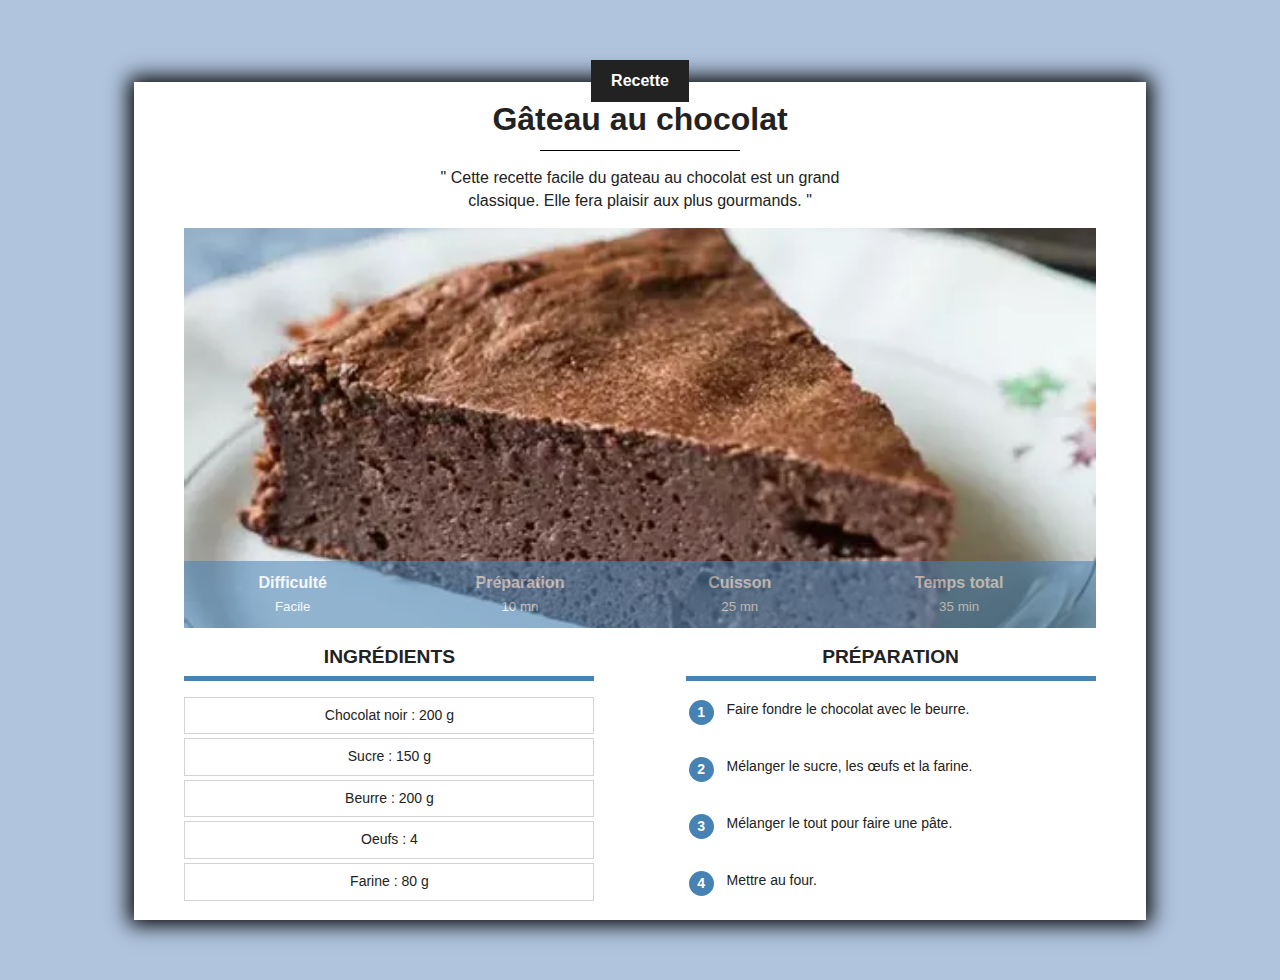
<file: index.html>
<!DOCTYPE html>
<html lang="fr">
<head>
  <meta charset="UTF-8">
  <title>Gâteau au chocolat</title>
  <link rel="stylesheet" href="css/main.css">
</head>
<body>
  <div class="categorie"><p class="categorie">Recette</p></div>
  <div class="contenu">
    <h1><b>Gâteau au chocolat</b></h1>
    <div class="separateur"></div>
    <div class="description"><p class="description">" Cette recette facile du gateau au chocolat est un grand classique. Elle fera plaisir aux plus gourmands. "</p></div>
    <div class="image">
      <img class="image" src="img/Gateau-chocolat-au-cookeo.webp" alt="Gâteau au chocolat">
      <table class="image">
        <tr><th>Difficulté</th><th>Préparation</th><th>Cuisson</th><th>Temps total</th></tr>
        <tr><td>Facile</td><td>10 mn</td><td>25 mn</td><td>35 min</td></tr>
      </table>
    </div>
    <div class="colonne colonne1">
      <h2><b>Ingrédients</b></h2>
      <p>Chocolat noir : 200 g</p>
      <p>Sucre : 150 g</p>
      <p>Beurre : 200 g</p>
      <p>Oeufs : 4</p>
      <p>Farine : 80 g</p>
    </div>
    <div class="colonne colonne2">
      <h2><b>Préparation</b></h2>
      <table class="preparation">
        <tr><td><p class="numeros">1</p></td><td class="etape">Faire fondre le chocolat avec le beurre.</td></tr>
        <tr><td><p class="numeros">2</p></td><td class="etape">Mélanger le sucre, les œufs et la farine.</td></tr>
        <tr><td><p class="numeros">3</p></td><td class="etape">Mélanger le tout pour faire une pâte.</td></tr>
        <tr><td><p class="numeros">4</p></td><td class="etape">Mettre au four.</td></tr>
      </table>
    </div>
  </div>
</body>
</html>
</file>
<file: css/main.css>
/*! HTML5 Boilerplate v8.0.0 | MIT License | https://html5boilerplate.com/ */

/* main.css 2.1.0 | MIT License | https://github.com/h5bp/main.css#readme */
/*
 * What follows is the result of much research on cross-browser styling.
 * Credit left inline and big thanks to Nicolas Gallagher, Jonathan Neal,
 * Kroc Camen, and the H5BP dev community and team.
 */

/* ==========================================================================
   Base styles: opinionated defaults
   ========================================================================== */

html {
  color: #222;
  font-size: 1em;
  line-height: 1.4;
}

/*
 * Remove text-shadow in selection highlight:
 * https://twitter.com/miketaylr/status/12228805301
 *
 * Vendor-prefixed and regular ::selection selectors cannot be combined:
 * https://stackoverflow.com/a/16982510/7133471
 *
 * Customize the background color to match your design.
 */

::-moz-selection {
  background: #b3d4fc;
  text-shadow: none;
}

::selection {
  background: #b3d4fc;
  text-shadow: none;
}

/*
 * A better looking default horizontal rule
 */

hr {
  display: block;
  height: 1px;
  border: 0;
  border-top: 1px solid #ccc;
  margin: 1em 0;
  padding: 0;
}

/*
 * Remove the gap between audio, canvas, iframes,
 * images, videos and the bottom of their containers:
 * https://github.com/h5bp/html5-boilerplate/issues/440
 */

audio,
canvas,
iframe,
img,
svg,
video {
  vertical-align: middle;
}

/*
 * Remove default fieldset styles.
 */

fieldset {
  border: 0;
  margin: 0;
  padding: 0;
}

/*
 * Allow only vertical resizing of textareas.
 */

textarea {
  resize: vertical;
}

/* ==========================================================================
   Author's custom styles
   ========================================================================== */

/* ==========================================================================
   Helper classes
   ========================================================================== */

/*
 * Hide visually and from screen readers
 */

.hidden,
[hidden] {
  display: none !important;
}

/*
 * Hide only visually, but have it available for screen readers:
 * https://snook.ca/archives/html_and_css/hiding-content-for-accessibility
 *
 * 1. For long content, line feeds are not interpreted as spaces and small width
 *    causes content to wrap 1 word per line:
 *    https://medium.com/@jessebeach/beware-smushed-off-screen-accessible-text-5952a4c2cbfe
 */

.sr-only {
  border: 0;
  clip: rect(0, 0, 0, 0);
  height: 1px;
  margin: -1px;
  overflow: hidden;
  padding: 0;
  position: absolute;
  white-space: nowrap;
  width: 1px;
  /* 1 */
}

/*
 * Extends the .sr-only class to allow the element
 * to be focusable when navigated to via the keyboard:
 * https://www.drupal.org/node/897638
 */

.sr-only.focusable:active,
.sr-only.focusable:focus {
  clip: auto;
  height: auto;
  margin: 0;
  overflow: visible;
  position: static;
  white-space: inherit;
  width: auto;
}

/*
 * Hide visually and from screen readers, but maintain layout
 */

.invisible {
  visibility: hidden;
}

/*
 * Clearfix: contain floats
 *
 * For modern browsers
 * 1. The space content is one way to avoid an Opera bug when the
 *    `contenteditable` attribute is included anywhere else in the document.
 *    Otherwise it causes space to appear at the top and bottom of elements
 *    that receive the `clearfix` class.
 * 2. The use of `table` rather than `block` is only necessary if using
 *    `:before` to contain the top-margins of child elements.
 */

.clearfix::before,
.clearfix::after {
  content: " ";
  display: table;
}

.clearfix::after {
  clear: both;
}

/* ==========================================================================
   EXAMPLE Media Queries for Responsive Design.
   These examples override the primary ('mobile first') styles.
   Modify as content requires.
   ========================================================================== */

@media only screen and (min-width: 35em) {
  /* Style adjustments for viewports that meet the condition */
}

@media print,
  (-webkit-min-device-pixel-ratio: 1.25),
  (min-resolution: 1.25dppx),
  (min-resolution: 120dpi) {
  /* Style adjustments for high resolution devices */
}

/* ==========================================================================
   Print styles.
   Inlined to avoid the additional HTTP request:
   https://www.phpied.com/delay-loading-your-print-css/
   ========================================================================== */

@media print {
  *,
  *::before,
  *::after {
    background: #fff !important;
    color: #000 !important;
    /* Black prints faster */
    box-shadow: none !important;
    text-shadow: none !important;
  }

  a,
  a:visited {
    text-decoration: underline;
  }

  a[href]::after {
    content: " (" attr(href) ")";
  }

  abbr[title]::after {
    content: " (" attr(title) ")";
  }

  /*
   * Don't show links that are fragment identifiers,
   * or use the `javascript:` pseudo protocol
   */
  a[href^="#"]::after,
  a[href^="javascript:"]::after {
    content: "";
  }

  pre {
    white-space: pre-wrap !important;
  }

  pre,
  blockquote {
    border: 1px solid #999;
    page-break-inside: avoid;
  }

  /*
   * Printing Tables:
   * https://web.archive.org/web/20180815150934/http://css-discuss.incutio.com/wiki/Printing_Tables
   */
  thead {
    display: table-header-group;
  }

  tr,
  img {
    page-break-inside: avoid;
  }

  p,
  h2,
  h3 {
    orphans: 3;
    widows: 3;
  }

  h2,
  h3 {
    page-break-after: avoid;
  }
}

/*Mes styles*/
body {
  background-color: lightsteelblue;
  font-family: Arial;
  min-width: 570px;
}
div.categorie {
  text-align: center;
  margin-bottom: -20px;
  margin-top: 60px;
}
p.categorie {
  display : inline-block;
  background-color: #222;
  color : white;
  padding: 10px 20px;
  margin: 0;
  font-weight: bold;
}
div.contenu {
  margin: 0 10% 60px 10%;
  padding: 15px 50px;
  background-color: white;
  box-shadow: 0 0 20px 5px black;
}
h1 {
  text-align: center;
  margin: 0 0 8px 0;
}
div.separateur {
  height: 1px;
  background-color: black;
  width: 200px;
  margin: auto;
}
div.description {
  text-align: center;
}
p.description {
  text-align: center;
  max-width: 400px;
  display: inline-block;
  font-size: medium;
}
div.image {
  position: relative;
}
img.image {
  width: 100%;
  display:block; /* pour enlever le petit décalage en bas */
  max-height: 400px;
  /*Pour permettre de ne pas déformer l'image lors du changement de taille de la fenêtre.*/
  object-fit: cover;
  /*Pour réserver un emplacement à l'image lors du téléchargement.*/
  min-height: 200px;
  background-color: #999999;
}
table.image {
  position: absolute;
  bottom: 0;
  width: 100%;
  background-color: steelblue;
  opacity: 55%;
  padding: 8px;
  color: white;
}
table.image th{
  font-size: medium;
}
table.image td {
  text-align: center;
  font-size: smaller;
}
div.colonne {
  width: 45%;
}
div.colonne h2 {
  text-align: center;
  border-bottom: thick solid steelblue;
  text-transform: uppercase;
  font-size: larger;
  padding-bottom: 5px;
}
div.colonne1 {
  display:inline-block;
}
div.colonne1 p {
  border: 1px solid lightgray;
  text-align: center;
  margin: 4px 0;
  padding: 8px 0;
  font-size: 14px;
}
div.colonne2 {
  float:right;
  overflow: auto;
}
table.preparation tr{
  /*Dans une table le 'height' est interprété comme 'min-height*/
  height: 55px;
}

table.preparation td {
  vertical-align: top;
}
table.preparation td.etape {
  font-size: 14px;
  padding-left: 10px;
}
table.preparation p.numeros {
  background-color: steelblue;
  color: white;
  width: 25px;
  height: 25px;
  text-align: center;
  vertical-align: center;
  padding: 3px;
  font-size: 14px;
  font-weight: bold;
  box-sizing: border-box;
  border-radius: 50%;
  margin: 0;
}
</file>
